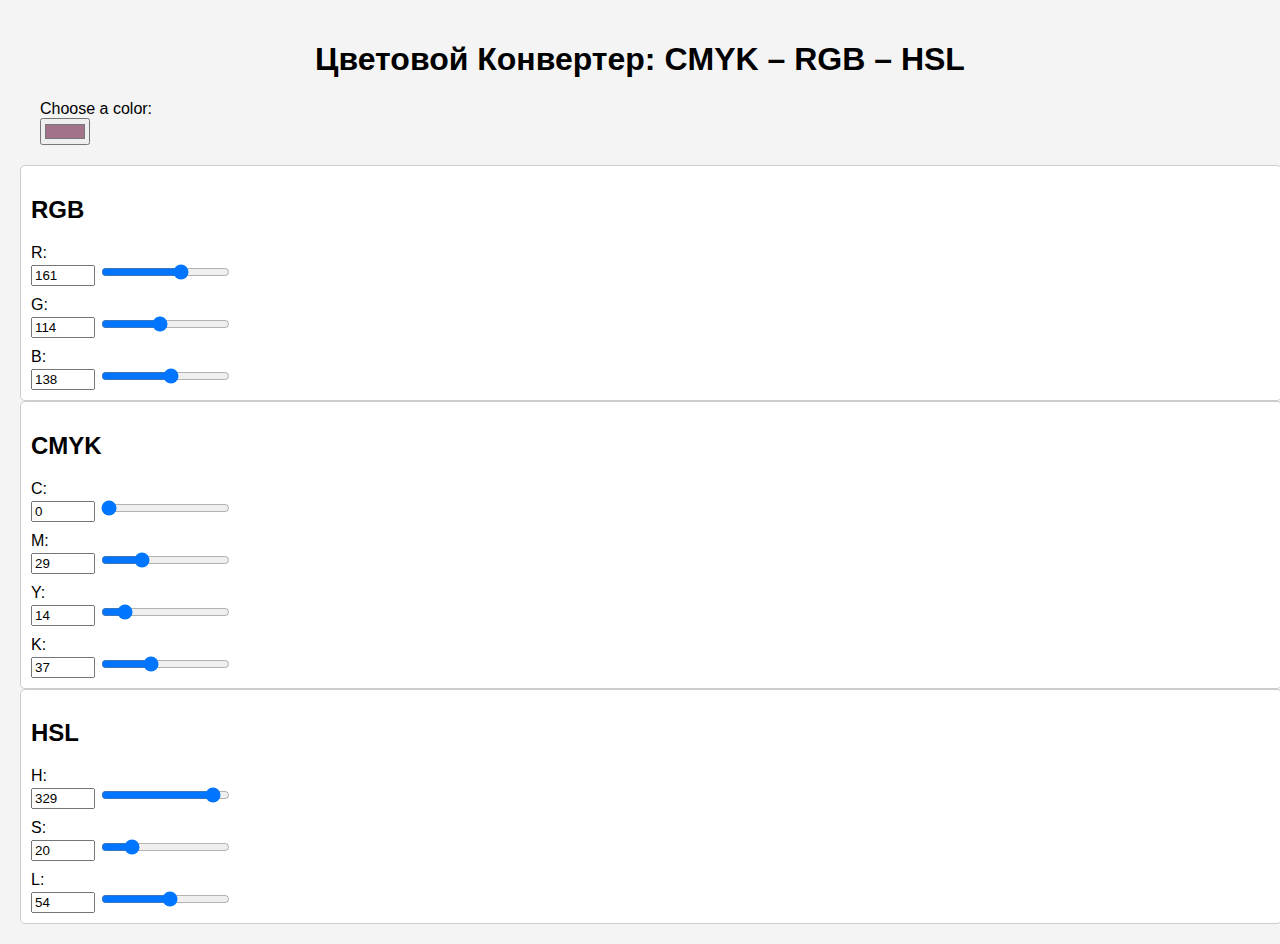
<file: index.html>
<!DOCTYPE html>
<html lang="ru">
	<head>
		<meta charset="UTF-8" />
		<meta name="viewport" content="width=device-width, initial-scale=1.0" />
		<title>Цветовой Конвертер</title>
		<link rel="stylesheet" href ='/lab1/style.css'/>
	</head>
	<body>
		<h1>Цветовой Конвертер: CMYK – RGB – HSL</h1>

		<div class="color-picker">
			<label for="color">Choose a color:</label>
			<input type="color" id="color" value="#000000">
	</div>

		<div class="color-models">
			<div class="model">
					<h2>RGB</h2>
					<label for="r">R:</label>
					<input type="number" id="r" min="0" max="255" value="0">
					<input type="range" id="r-range" min="0" max="255" value="0">
					<label for="g">G:</label>
					<input type="number" id="g" min="0" max="255" value="0">
					<input type="range" id="g-range" min="0" max="255" value="0">
					<label for="b">B:</label>
					<input type="number" id="b" min="0" max="255" value="0">
					<input type="range" id="b-range" min="0" max="255" value="0">
			</div>	
			<div class="model">
					<h2>CMYK</h2>
					<label for="c">C:</label>
					<input type="number" id="c" min="0" max="100", value="0">
					<input type="range" id="c-range" min="0" max="100" value="0">
					<label for="m">M:</label>
					<input type="number" id="m" min="0" max="100", value="0">
					<input type="range" id="m-range" min="0" max="100" value="0">
					<label for="y">Y:</label>
					<input type="number" id="y" min="0" max="100" value="0">
					<input type="range" id="y-range" min="0" max="100" value="0">
					<label for="k">K:</label>
					<input type="number" id="k" min="0" max="100" value="100">
					<input type="range" id="k-range" min="0" max="100" value="100">
			</div>
					 <div class="model">
            <h2>HSL</h2>
            <label for="h">H:</label>
            <input type="number" id="h" min="0" max="360" value="0">
            <input type="range" id="h-range" min="0" max="360" value="0">
            <label for="s">S:</label>
            <input type="number" id="s" min="0" max="100" value="0">
            <input type="range" id="s-range" min="0" max="100" value="0">
            <label for="l">L:</label>
            <input type="number" id="l" min="0" max="100" value="0">
            <input type="range" id="l-range" min="0" max="100" value="0">
        </div>
    </div>
    
			</div>
			<script src="/lab1/script.js"></script>
	</body>
</html>
</file>
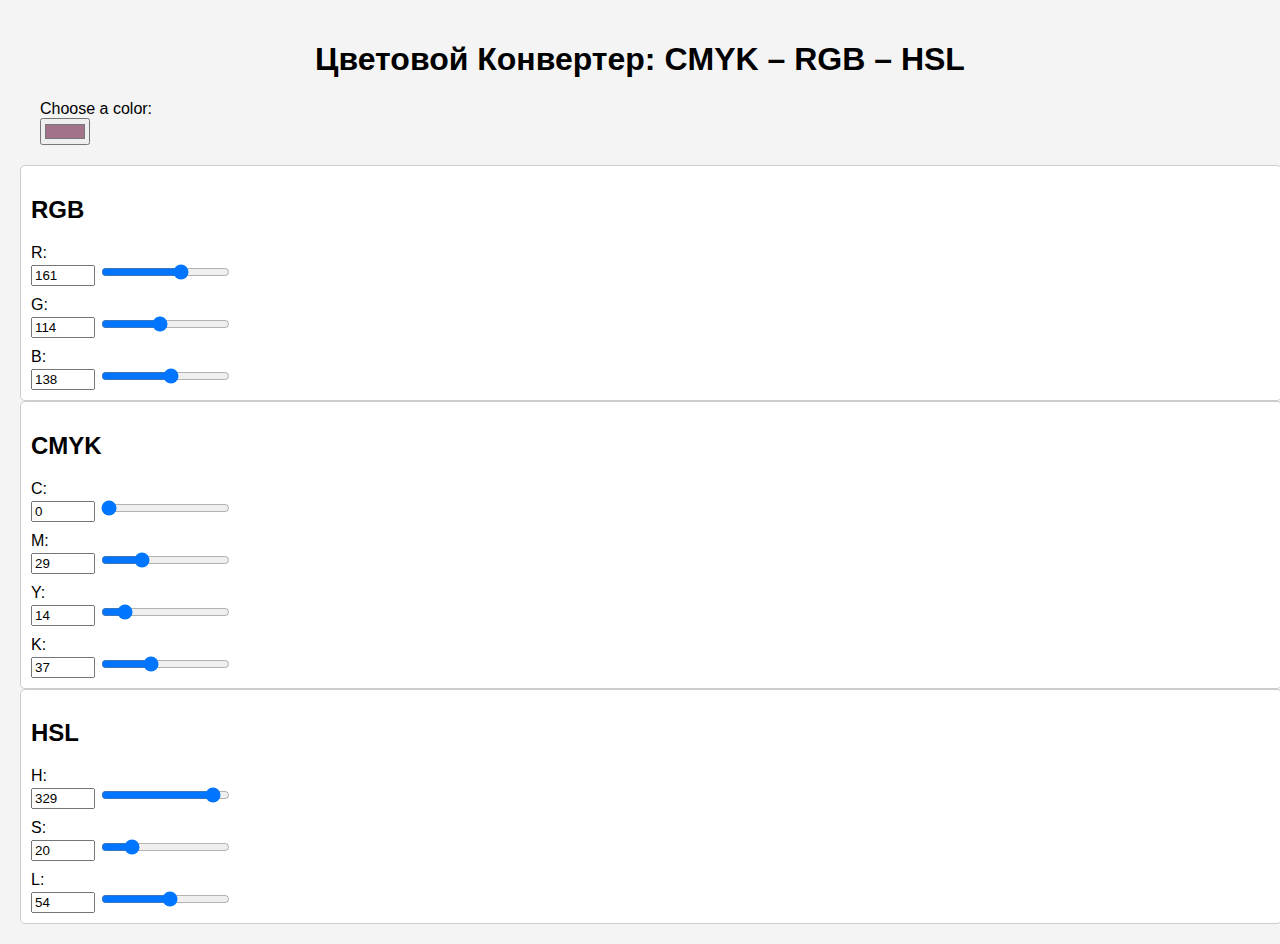
<file: lab1/index.html>
<!DOCTYPE html>
<html lang="ru">
	<head>
		<meta charset="UTF-8" />
		<meta name="viewport" content="width=device-width, initial-scale=1.0" />
		<title>Цветовой Конвертер</title>
		<link rel="stylesheet" href ='/lab1/style.css'/>
	</head>
	<body>
		<h1>Цветовой Конвертер: CMYK – RGB – HSL</h1>

		<!-- <div class="container">
			<div
				class="color-box"
				id="rgb-box"
				style="background-color: rgb(255, 0, 0)"
			>
				RGB
			</div>
			<div
				class="color-box"
				id="cmyk-box"
				style="background-color: rgba(0, 255, 255, 0)"
			>
				CMYK
			</div>
			<div
				class="color-box"
				id="hls-box"
				style="background-color: hsl(0, 100%, 50%)"
			>
				HSL
			</div>
		</div> -->

		<div class="color-picker">
			<label for="color">Choose a color:</label>
			<input type="color" id="color" value="#000000">
	</div>

		<div class="color-models">
			<div class="model">
					<h2>RGB</h2>
					<label for="r">R:</label>
					<input type="number" id="r" min="0" max="255" value="0">
					<input type="range" id="r-range" min="0" max="255" value="0">
					<label for="g">G:</label>
					<input type="number" id="g" min="0" max="255" value="0">
					<input type="range" id="g-range" min="0" max="255" value="0">
					<label for="b">B:</label>
					<input type="number" id="b" min="0" max="255" value="0">
					<input type="range" id="b-range" min="0" max="255" value="0">
			</div>	
			<div class="model">
					<h2>CMYK</h2>
					<label for="c">C:</label>
					<input type="number" id="c" min="0" max="100", value="0">
					<input type="range" id="c-range" min="0" max="100" value="0">
					<label for="m">M:</label>
					<input type="number" id="m" min="0" max="100", value="0">
					<input type="range" id="m-range" min="0" max="100" value="0">
					<label for="y">Y:</label>
					<input type="number" id="y" min="0" max="100" value="0">
					<input type="range" id="y-range" min="0" max="100" value="0">
					<label for="k">K:</label>
					<input type="number" id="k" min="0" max="100" value="100">
					<input type="range" id="k-range" min="0" max="100" value="100">
			</div>
					 <div class="model">
            <h2>HSL</h2>
            <label for="h">H:</label>
            <input type="number" id="h" min="0" max="360" value="0">
            <input type="range" id="h-range" min="0" max="360" value="0">
            <label for="s">S:</label>
            <input type="number" id="s" min="0" max="100" value="0">
            <input type="range" id="s-range" min="0" max="100" value="0">
            <label for="l">L:</label>
            <input type="number" id="l" min="0" max="100" value="0">
            <input type="range" id="l-range" min="0" max="100" value="0">
        </div>
    </div>
    
			</div>
			<script src="/lab1/script.js"></script>
	</body>
</html>
</file>
<file: lab1/style.css>
body {
	font-family: Arial, sans-serif;
	margin: 0;
	padding: 20px;
	background-color: #f4f4f4;
}
h1 {
	text-align: center;
}
.container {
	display: flex;
	flex-wrap: wrap;
	justify-content: center;
}
/* .color-box {
	width: 200px;
	height: 200px;
	margin: 10px;
	border: 1px solid #ccc;
	display: flex;
	align-items: center;
	justify-content: center;
	font-weight: bold;
	color: #fff;
}
body {
	font-family: Arial, sans-serif;
	background-color: #f4f4f4;
	padding: 20px;
} */

h1 {
	text-align: center;
}

.color-picker{
margin: 20px;
}

.color-models{
	display: flex;
	flex-direction: column;
}
.model {
	background-color: white;
	padding: 10px;
	border: 1px solid #ccc;
	border-radius: 5px;
	width: 100%;
}

label {
	display: block;
	margin-top: 10px;
}
</file>
